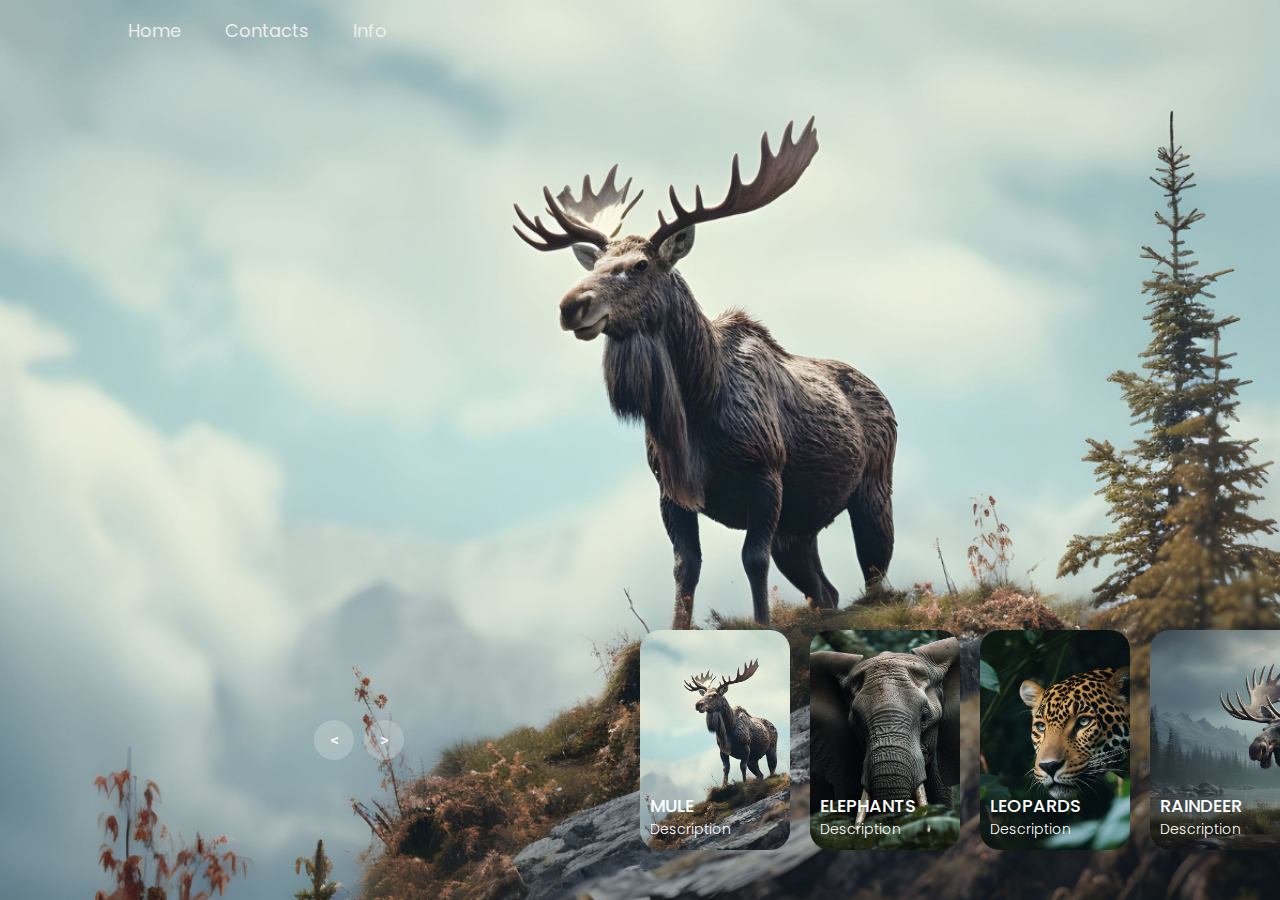
<file: index.html>
<!DOCTYPE html>
<html lang="en">
<head>
    <meta charset="UTF-8">
    <meta name="viewport" content="width=device-width, initial-scale=1.0">
    <title>ANIMALS</title>
    <link rel="stylesheet" href="slider.css">
</head>
<body>
    <header>
        <nav>
            <a href="">Home</a>
            <a href="">Contacts</a>
            <a href="">Info</a>
        </nav>
    </header>

    <!-- carousel -->
    <div class="carousel">
        <!-- list item -->
        <div class="list">
            <div class="item">
                <img src="img2.jpg">
                <div class="content">
                    <div class="author">EHP</div>
                    <div class="title">DESIGN SLIDER</div>
                    <div class="topic">RAINDEER</div>
                    <div class="des">
                        Reindeer, also known as caribou in North America, are large herbivorous mammals belonging to the Cervidae family. They are well-known for their role in Santa Claus' reindeer team in popular Christmas folklore. Native to cold, northern regions like the Arctic and sub-Arctic, reindeer are adapted to cold climates with thick fur and hooves that help them travel over snow and ice.

                     
                    </div>
                    <div class="buttons">
                        <button>SEE MORE</button>
                        <button>SUBSCRIBE</button>
                    </div>
                </div>
            </div>
            <div class="item">
                <img src="img1.jpg">
                <div class="content">
                    <div class="author">EHP</div>
                    <div class="title">DESIGN SLIDER</div>
                    <div class="topic">MULE</div>
                    <div class="des">
                        A mule is a hybrid animal resulting from the mating of a male donkey (jack) and a female horse (mare). Mules are known for their strength, endurance, and intelligence, making them valuable working animals, especially in agriculture, transportation, and rugged terrains.
                    </div>
                    <div class="buttons">
                        <button>SEE MORE</button>
                        <button>SUBSCRIBE</button>
                    </div>
                </div>
            </div>
            <div class="item">
                <img src="img3.jpg">
                <div class="content">
                    <div class="author">EHP</div>
                    <div class="title">DESIGN SLIDER</div>
                    <div class="topic">ELEPHANTS</div>
                    <div class="des">
                        Elephants are large, mammalian herbivores belonging to the family Elephantidae. There are two main species: the African elephant (larger, with bigger ears) and the Asian elephant (smaller, with rounder ears). Elephants are known for their intelligence, strong social bonds, and impressive physical characteristics.

                        
                        
                    </div>
                    <div class="buttons">
                        <button>SEE MORE</button>
                        <button>SUBSCRIBE</button>
                    </div>
                </div>
            </div>
            <div class="item">
                <img src="img4.jpg">
                <div class="content">
                    <div class="author">EHP</div>
                    <div class="title">DESIGN SLIDER</div>
                    <div class="topic">LEOPARDS</div>
                    <div class="des">
                        Leopards are large wild cats belonging to the Panthera genus, known for their strength, agility, and beautiful spotted coats. They are native to parts of Africa and Asia, and are one of the "big five" game animals often sought after in wildlife tourism.

                    

                        
                    </div>
                    <div class="buttons">
                        <button>SEE MORE</button>
                        <button>SUBSCRIBE</button>
                    </div>
                </div>
            </div>
        </div>
        <!-- list thumnail -->
        <div class="thumbnail">
            <div class="item">
                <img src="img1.jpg">
                <div class="content">
                    <div class="title">
                        RAINDEER
                    </div>
                    <div class="description">
                        Description
                    </div>
                </div>
            </div>
            <div class="item">
                <img src="img2.jpg">
                <div class="content">
                    <div class="title">
                        MULE
                    </div>
                    <div class="description">
                        Description
                    </div>
                </div>
            </div>
            <div class="item">
                <img src="img3.jpg">
                <div class="content">
                    <div class="title">
                        ELEPHANTS
                    </div>
                    <div class="description">
                        Description
                    </div>
                </div>
            </div>
            <div class="item">
                <img src="img4.jpg">
                <div class="content">
                    <div class="title">
                        LEOPARDS
                    </div>
                    <div class="description">
                        Description
                    </div>
                </div>
            </div>
        </div>
        <!-- next prev -->

        <div class="arrows">
            <button id="prev"><</button>
            <button id="next">></button>
        </div>
        <!-- time running -->
        <div class="time"></div>
    </div>

    <script src="slider.js"></script>
</body>
</html>
</file>
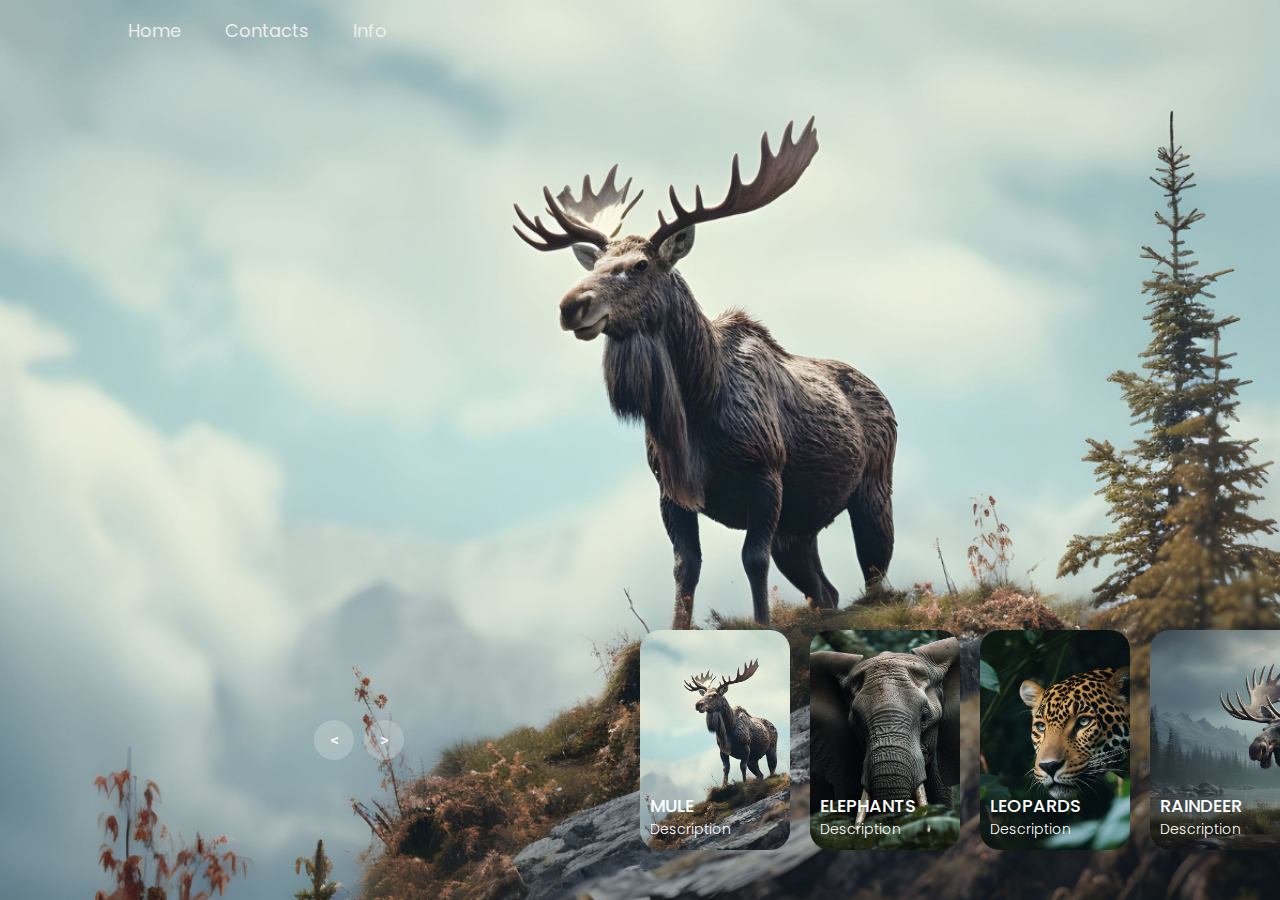
<file: slider.html>
<!DOCTYPE html>
<html lang="en">
<head>
    <meta charset="UTF-8">
    <meta name="viewport" content="width=device-width, initial-scale=1.0">
    <title>ANIMALS</title>
    <link rel="stylesheet" href="slider.css">
</head>
<body>
    <header>
        <nav>
            <a href="">Home</a>
            <a href="">Contacts</a>
            <a href="">Info</a>
        </nav>
    </header>

    <!-- carousel -->
    <div class="carousel">
        <!-- list item -->
        <div class="list">
            <div class="item">
                <img src="img2.jpg">
                <div class="content">
                    <div class="author">EHP</div>
                    <div class="title">DESIGN SLIDER</div>
                    <div class="topic">RAINDEER</div>
                    <div class="des">
                        Reindeer, also known as caribou in North America, are large herbivorous mammals belonging to the Cervidae family. They are well-known for their role in Santa Claus' reindeer team in popular Christmas folklore. Native to cold, northern regions like the Arctic and sub-Arctic, reindeer are adapted to cold climates with thick fur and hooves that help them travel over snow and ice.

                     
                    </div>
                    <div class="buttons">
                        <button>SEE MORE</button>
                        <button>SUBSCRIBE</button>
                    </div>
                </div>
            </div>
            <div class="item">
                <img src="img1.jpg">
                <div class="content">
                    <div class="author">EHP</div>
                    <div class="title">DESIGN SLIDER</div>
                    <div class="topic">MULE</div>
                    <div class="des">
                        A mule is a hybrid animal resulting from the mating of a male donkey (jack) and a female horse (mare). Mules are known for their strength, endurance, and intelligence, making them valuable working animals, especially in agriculture, transportation, and rugged terrains.
                    </div>
                    <div class="buttons">
                        <button>SEE MORE</button>
                        <button>SUBSCRIBE</button>
                    </div>
                </div>
            </div>
            <div class="item">
                <img src="img3.jpg">
                <div class="content">
                    <div class="author">EHP</div>
                    <div class="title">DESIGN SLIDER</div>
                    <div class="topic">ELEPHANTS</div>
                    <div class="des">
                        Elephants are large, mammalian herbivores belonging to the family Elephantidae. There are two main species: the African elephant (larger, with bigger ears) and the Asian elephant (smaller, with rounder ears). Elephants are known for their intelligence, strong social bonds, and impressive physical characteristics.

                        
                        
                    </div>
                    <div class="buttons">
                        <button>SEE MORE</button>
                        <button>SUBSCRIBE</button>
                    </div>
                </div>
            </div>
            <div class="item">
                <img src="img4.jpg">
                <div class="content">
                    <div class="author">EHP</div>
                    <div class="title">DESIGN SLIDER</div>
                    <div class="topic">LEOPARDS</div>
                    <div class="des">
                        Leopards are large wild cats belonging to the Panthera genus, known for their strength, agility, and beautiful spotted coats. They are native to parts of Africa and Asia, and are one of the "big five" game animals often sought after in wildlife tourism.

                    

                        
                    </div>
                    <div class="buttons">
                        <button>SEE MORE</button>
                        <button>SUBSCRIBE</button>
                    </div>
                </div>
            </div>
        </div>
        <!-- list thumnail -->
        <div class="thumbnail">
            <div class="item">
                <img src="img1.jpg">
                <div class="content">
                    <div class="title">
                        RAINDEER
                    </div>
                    <div class="description">
                        Description
                    </div>
                </div>
            </div>
            <div class="item">
                <img src="img2.jpg">
                <div class="content">
                    <div class="title">
                        MULE
                    </div>
                    <div class="description">
                        Description
                    </div>
                </div>
            </div>
            <div class="item">
                <img src="img3.jpg">
                <div class="content">
                    <div class="title">
                        ELEPHANTS
                    </div>
                    <div class="description">
                        Description
                    </div>
                </div>
            </div>
            <div class="item">
                <img src="img4.jpg">
                <div class="content">
                    <div class="title">
                        LEOPARDS
                    </div>
                    <div class="description">
                        Description
                    </div>
                </div>
            </div>
        </div>
        <!-- next prev -->

        <div class="arrows">
            <button id="prev"><</button>
            <button id="next">></button>
        </div>
        <!-- time running -->
        <div class="time"></div>
    </div>

    <script src="slider.js"></script>
</body>
</html>
</file>
<file: slider.css>
@import url('https://fonts.googleapis.com/css2?family=Poppins:ital,wght@0,100;0,200;0,300;0,400;0,500;0,600;0,700;0,800;0,900;1,100;1,200;1,300;1,400;1,500;1,600;1,700;1,800;1,900&display=swap');
body{
    margin: 0;
    background-color: #000;
    color: #eee;
    font-family: Poppins,sans-serif;
    font-size: 16px;
}
a{
    text-decoration: none;
}
header{
    width: 1140px;
    max-width: 80%;
    margin: auto;
    height: 60px;
    display: flex;
    align-items: center;
    position: relative;
    z-index: 100;
}
header a{
    color: #eee;
    margin-right: 40px;
    font-size: 1.125rem;
}
/* carousel */
.carousel{
    height: 100vh;
    margin-top: -60px;
    width: 100vw;
    overflow: hidden;
    position: relative;
}
.carousel .list .item{
    width: 100%;
    height: 100%;
    position: absolute;
    inset: 0 0 0 0;
}
.carousel .list .item img{
    width: 100%;
    height: 100%;
    object-fit: cover;
}
.carousel .list .item .content{
    position: absolute;
    top: 20%;
    width: 1140px;
    max-width: 80%;
    left: 50%;
    transform: translateX(-50%);
    padding-right: 30%;
    box-sizing: border-box;
    color: #fff;
    text-shadow: 0 5px 10px #0004;
}
.carousel .list .item .author{
    font-weight: bold;
    letter-spacing: 10px;
    
}
.carousel .list .item .title,
.carousel .list .item .topic{
    font-size: 5em;
    font-weight: bold;
    list-style: 1.3em;
}
.carousel .list .item .topic{
    color: #f1683a;
}
.carousel .list .item .buttons{
    display: grid;
    grid-template-columns: repeat(2, 130px);
    grid-template-rows: 40px;
    gap: 5px;
    margin-top: 20px;
}
.carousel .list .item .buttons button{
    border: none;
    background-color: #eee;
    letter-spacing: 3px;
    font-family: Poppins;
    font-weight: 500;
    font-size: 1rem;
}
.carousel .list .item .buttons button:nth-child(2){
    background-color: transparent;
    border: 1px solid #fff;
    color: #eee;
}
/* thumbail */
.thumbnail{
    position: absolute;
    bottom: 50px;
    left: 50%;
    width: max-content;
    z-index: 100;
    display: flex;
    gap: 20px;
}
.thumbnail .item{
    width: 150px;
    height: 220px;
    flex-shrink: 0;
    position: relative;
}
.thumbnail .item img{
    width: 100%;
    height: 100%;
    object-fit: cover;
    border-radius: 20px;
}
.thumbnail .item .content{
    color: #fff;
    position: absolute;
    bottom: 10px;
    left: 10px;
    right: 10px;
}
.thumbnail .item .content .title{
    font-weight: 500;
    font-size: 1.125rem;
}
.thumbnail .item .content .description{
    font-weight: 300;
    font-size: 0.875rem;
}
/* arrows */
.arrows{
    position: absolute;
    top: 80%;
    right: 52%;
    z-index: 100;
    width: 300px;
    max-width: 30%;
    display: flex;
    gap: 10px;
    align-items: center;
}
.arrows button{
    width: 40px;
    height: 40px;
    border-radius: 50%;
    background-color: #eee4;
    border: none;
    color: #fff;
    font-family: monospace;
    font-weight: bold;
    transition: .5s;
}
.arrows button:hover{
    background-color: #fff;
    color: #000;
}

/* animation */
.carousel .list .item:nth-child(1){
    z-index: 1;
}

/* animation text in first item */

.carousel .list .item:nth-child(1) .content .author,
.carousel .list .item:nth-child(1) .content .title,
.carousel .list .item:nth-child(1) .content .topic,
.carousel .list .item:nth-child(1) .content .des,
.carousel .list .item:nth-child(1) .content .buttons
{
    transform: translateY(50px);
    filter: blur(20px);
    opacity: 0;
    animation: showContent .5s 1s linear 1 forwards;
}
@keyframes showContent{
    to{
        transform: translateY(0px);
        filter: blur(0px);
        opacity: 1;
    }
}
.carousel .list .item:nth-child(1) .content .title{
    animation-delay: 1.2s!important;
}
.carousel .list .item:nth-child(1) .content .topic{
    animation-delay: 1.4s!important;
}
.carousel .list .item:nth-child(1) .content .des{
    animation-delay: 1.6s!important;
}
.carousel .list .item:nth-child(1) .content .buttons{
    animation-delay: 1.8s!important;
}
/* create animation when next click */
.carousel.next .list .item:nth-child(1) img{
    width: 150px;
    height: 220px;
    position: absolute;
    bottom: 50px;
    left: 50%;
    border-radius: 30px;
    animation: showImage .5s linear 1 forwards;
}
@keyframes showImage{
    to{
        bottom: 0;
        left: 0;
        width: 100%;
        height: 100%;
        border-radius: 0;
    }
}

.carousel.next .thumbnail .item:nth-last-child(1){
    overflow: hidden;
    animation: showThumbnail .5s linear 1 forwards;
}
.carousel.prev .list .item img{
    z-index: 100;
}
@keyframes showThumbnail{
    from{
        width: 0;
        opacity: 0;
    }
}
.carousel.next .thumbnail{
    animation: effectNext .5s linear 1 forwards;
}

@keyframes effectNext{
    from{
        transform: translateX(150px);
    }
}

/* running time */

.carousel .time{
    position: absolute;
    z-index: 1000;
    width: 0%;
    height: 3px;
    background-color: #f1683a;
    left: 0;
    top: 0;
}

.carousel.next .time,
.carousel.prev .time{
    animation: runningTime 3s linear 1 forwards;
}
@keyframes runningTime{
    from{ width: 100%}
    to{width: 0}
}


/* prev click */

.carousel.prev .list .item:nth-child(2){
    z-index: 2;
}

.carousel.prev .list .item:nth-child(2) img{
    animation: outFrame 0.5s linear 1 forwards;
    position: absolute;
    bottom: 0;
    left: 0;
}
@keyframes outFrame{
    to{
        width: 150px;
        height: 220px;
        bottom: 50px;
        left: 50%;
        border-radius: 20px;
    }
}

.carousel.prev .thumbnail .item:nth-child(1){
    overflow: hidden;
    opacity: 0;
    animation: showThumbnail .5s linear 1 forwards;
}
.carousel.next .arrows button,
.carousel.prev .arrows button{
    pointer-events: none;
}
.carousel.prev .list .item:nth-child(2) .content .author,
.carousel.prev .list .item:nth-child(2) .content .title,
.carousel.prev .list .item:nth-child(2) .content .topic,
.carousel.prev .list .item:nth-child(2) .content .des,
.carousel.prev .list .item:nth-child(2) .content .buttons
{
    animation: contentOut 1.5s linear 1 forwards!important;
}

@keyframes contentOut{
    to{
        transform: translateY(-150px);
        filter: blur(20px);
        opacity: 0;
    }
}
@media screen and (max-width: 678px) {
    .carousel .list .item .content{
        padding-right: 0;
    }
    .carousel .list .item .content .title{
        font-size: 30px;
    }
}
</file>
